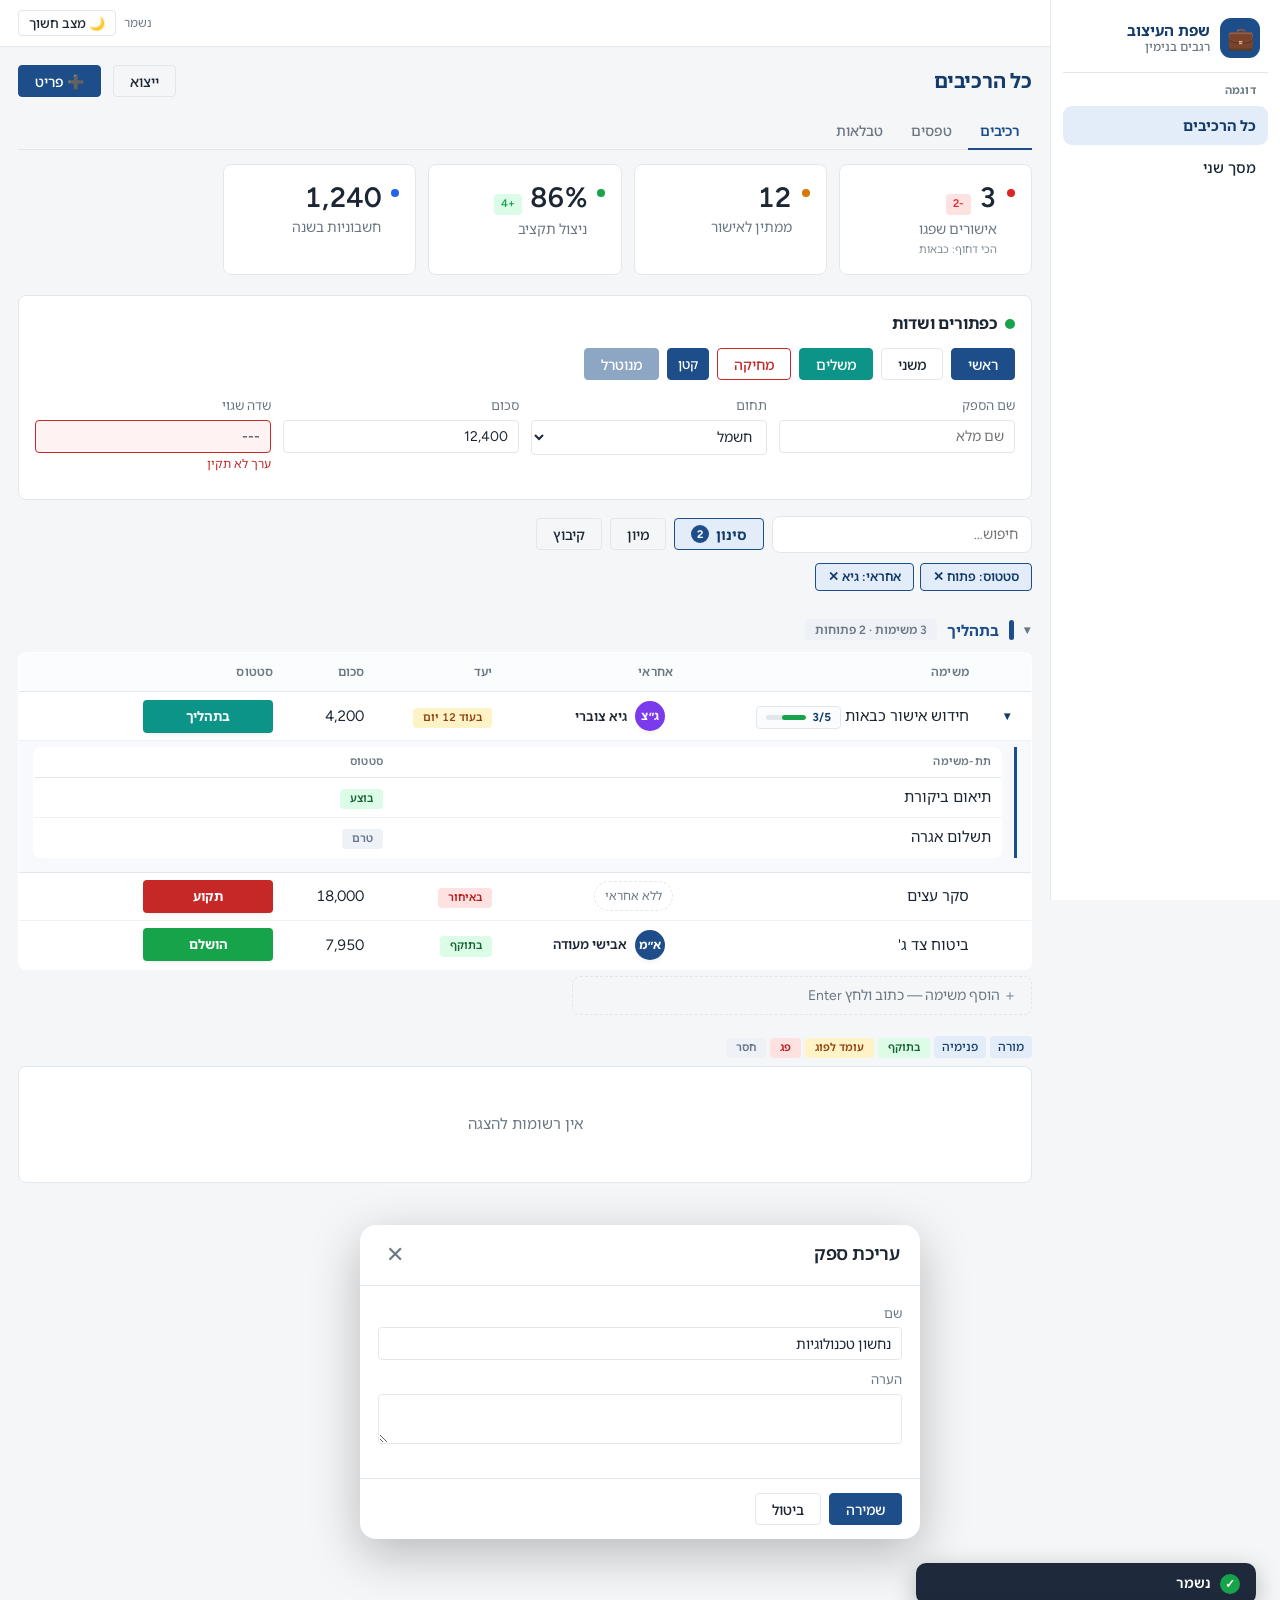
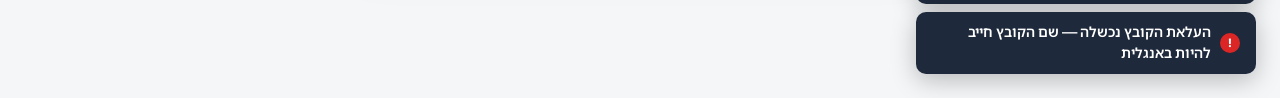
<file: .claude/skills/regavim-design/assets/demo.html>
<!DOCTYPE html>
<html lang="he" dir="rtl">
<head>
<meta charset="UTF-8" />
<meta name="viewport" content="width=device-width, initial-scale=1.0" />
<title>שפת העיצוב — רגבים בנימין</title>
<link rel="preconnect" href="https://fonts.googleapis.com" />
<link rel="preconnect" href="https://fonts.gstatic.com" crossorigin />
<link rel="stylesheet" href="https://fonts.googleapis.com/css2?family=Figtree:wght@400;500;600;700&family=Noto+Sans+Hebrew:wght@400;500;600;700&display=swap" />
<link rel="stylesheet" href="base.css" />
<link rel="stylesheet" href="components.css" />
</head>
<body>
<div class="layout">
  <aside class="sidebar">
    <div class="brand">
      <span class="brand-logo">💼</span>
      <span class="brand-txt">שפת העיצוב<small>רגבים בנימין</small></span>
    </div>
    <nav class="tabs">
      <div class="nav-sec">דוגמה</div>
      <button class="active">כל הרכיבים</button>
      <button>מסך שני</button>
    </nav>
  </aside>
  <div class="content">
    <header class="topbar">
      <button class="sb-toggle">☰</button>
      <span class="spacer"></span>
      <div class="status">
        <span>נשמר</span>
        <button class="btn secondary small" onclick="document.body.classList.toggle('dark')">🌙 מצב חשוך</button>
      </div>
    </header>
    <main>
      <div class="page-head">
        <h2>כל הרכיבים</h2>
        <span class="spacer"></span>
        <button class="btn secondary">ייצוא</button>
        <button class="btn">➕ פריט</button>
      </div>

      <div class="subtabs">
        <button class="active">רכיבים</button>
        <button>טפסים</button>
        <button>טבלאות</button>
      </div>

      <div class="kpi-grid">
        <div class="kpi kpi-bad"><div class="kpi-ic"></div><div class="kpi-body">
          <div class="kpi-row"><div class="kpi-val">3</div><span class="kpi-badge down">-2</span></div>
          <div class="kpi-lbl">אישורים שפגו</div><div class="kpi-sub">הכי דחוף: כבאות</div></div></div>
        <div class="kpi kpi-warn"><div class="kpi-ic"></div><div class="kpi-body">
          <div class="kpi-row"><div class="kpi-val">12</div></div>
          <div class="kpi-lbl">ממתין לאישור</div></div></div>
        <div class="kpi kpi-good"><div class="kpi-ic"></div><div class="kpi-body">
          <div class="kpi-row"><div class="kpi-val">86%</div><span class="kpi-badge up">+4</span></div>
          <div class="kpi-lbl">ניצול תקציב</div></div></div>
        <div class="kpi kpi-info"><div class="kpi-ic"></div><div class="kpi-body">
          <div class="kpi-row"><div class="kpi-val">1,240</div></div>
          <div class="kpi-lbl">חשבוניות בשנה</div></div></div>
      </div>

      <div class="card m-card" style="margin-bottom:16px">
        <div style="display:flex;align-items:center;gap:8px;margin-bottom:12px">
          <span class="m-cdot" style="background:#16a34a"></span>
          <h3 style="margin:0;font-size:16px">כפתורים ושדות</h3>
        </div>
        <div style="display:flex;gap:8px;flex-wrap:wrap;margin-bottom:16px">
          <button class="btn">ראשי</button>
          <button class="btn secondary">משני</button>
          <button class="btn accent">משלים</button>
          <button class="btn danger">מחיקה</button>
          <button class="btn small">קטן</button>
          <button class="btn" disabled>מנוטרל</button>
        </div>
        <div class="row">
          <div class="field"><label>שם הספק</label><input placeholder="שם מלא" /></div>
          <div class="field"><label>תחום</label><select><option>חשמל</option><option>אינסטלציה</option></select></div>
          <div class="field"><label>סכום</label><input value="12,400" /></div>
          <div class="field"><label>שדה שגוי</label><input class="invalid" value="---" /><div class="field-err">ערך לא תקין</div></div>
        </div>
      </div>

      <div class="m-toolbar">
        <input class="m-search" placeholder="חיפוש…" />
        <button class="btn secondary m-popbtn on">סינון <span class="m-badge">2</span></button>
        <button class="btn secondary m-popbtn">מיון</button>
        <button class="btn secondary m-popbtn">קיבוץ</button>
      </div>
      <div class="m-chiprow"><span class="m-fchip">סטטוס: פתוח ✕</span><span class="m-fchip">אחראי: גיא ✕</span></div>

      <button class="m-group">
        <span style="color:var(--muted);font-size:12px">▾</span>
        <span class="m-gbar" style="background:#1d4e89"></span>
        <span class="m-gname" style="color:#1d4e89">בתהליך</span>
        <span class="m-gcount">3 משימות · 2 פתוחות</span>
      </button>

      <div class="tbl-scroll">
        <table class="grid">
          <thead><tr><th></th><th class="sortable">משימה</th><th>אחראי</th><th>יעד</th><th>סכום</th><th>סטטוס</th><th></th></tr></thead>
          <tbody>
            <tr>
              <td style="width:28px"><button class="m-chev has open">▾</button></td>
              <td>חידוש אישור כבאות
                <span class="m-rollup">3/5 <span class="m-rbar"><span style="width:60%;background:#16a34a"></span></span></span>
              </td>
              <td><span class="m-owner"><span class="m-avatar" style="background:#7c3aed">ג״צ</span><span class="m-oname">גיא צוברי</span></span></td>
              <td><span class="tl tl-orange">בעוד 12 יום</span></td>
              <td>4,200</td>
              <td><select class="m-status" style="background:#0d9488"><option>בתהליך</option></select></td>
              <td class="actions"><span class="m-actions"><button class="m-iconbtn">✏️</button><button class="m-iconbtn">🗑️</button></span></td>
            </tr>
            <tr class="m-subrow"><td colspan="7">
              <div class="m-subwrap"><table class="grid m-subgrid">
                <thead><tr><th>תת-משימה</th><th>סטטוס</th></tr></thead>
                <tbody><tr><td>תיאום ביקורת</td><td><span class="tl tl-green">בוצע</span></td></tr>
                <tr><td>תשלום אגרה</td><td><span class="tl tl-none">טרם</span></td></tr></tbody>
              </table></div>
            </td></tr>
            <tr>
              <td></td><td>סקר עצים</td>
              <td><span class="m-owner empty">ללא אחראי</span></td>
              <td><span class="tl tl-red">באיחור</span></td>
              <td>18,000</td>
              <td><select class="m-status" style="background:#c62828"><option>תקוע</option></select></td>
              <td class="actions"><span class="m-actions"><button class="m-iconbtn">✏️</button></span></td>
            </tr>
            <tr>
              <td></td><td>ביטוח צד ג'</td>
              <td><span class="m-owner"><span class="m-avatar" style="background:#1d4e89">א״מ</span><span class="m-oname">אבישי מעודה</span></span></td>
              <td><span class="tl tl-green">בתוקף</span></td>
              <td>7,950</td>
              <td><select class="m-status" style="background:#16a34a"><option>הושלם</option></select></td>
              <td class="actions"><span class="m-actions"><button class="m-iconbtn">✏️</button></span></td>
            </tr>
          </tbody>
        </table>
      </div>
      <div class="m-addrow"><input class="m-addinput" placeholder="＋ הוסף משימה — כתוב ולחץ Enter" /></div>

      <div style="margin:20px 0 8px">
        <span class="tag">מורה</span> <span class="tag">פנימיה</span>
        <span class="tl tl-green">בתוקף</span> <span class="tl tl-orange">עומד לפוג</span>
        <span class="tl tl-red">פג</span> <span class="tl tl-none">חסר</span>
      </div>

      <div class="card m-card"><div class="empty">אין רשומות להצגה</div></div>
    </main>
  </div>
</div>

<div class="modal-bg" style="position:static;background:none;padding:24px 0;display:block">
  <div class="modal" style="margin:0 auto">
    <div class="modal-head"><h3>עריכת ספק</h3><button class="x">✕</button></div>
    <div class="modal-body">
      <div class="field"><label>שם</label><input value="נחשון טכנולוגיות" /></div>
      <div class="field"><label>הערה</label><textarea rows="2"></textarea></div>
    </div>
    <div class="modal-foot"><button class="btn">שמירה</button><button class="btn secondary">ביטול</button></div>
  </div>
</div>

<div class="toast-wrap" style="position:static;padding:0 24px 24px">
  <div class="toast toast-success show"><span class="toast-ic">✓</span>נשמר</div>
  <div class="toast toast-error show"><span class="toast-ic">!</span>העלאת הקובץ נכשלה — שם הקובץ חייב להיות באנגלית</div>
</div>
</body>
</html>
</file>
<file: .claude/skills/regavim-design/assets/base.css>
/* base.css — שפת העיצוב של אפליקציות רגבים בנימין.
   הועתק מהאפליקציה החיה (regavim-admin), לא נכתב מחדש.
   אימוץ באפליקציה חדשה: להעתיק הכול, ולשנות רק את חמש שורות הפלטה שב-:root. */

:root {
  --brand: #1d4e89;
  --brand-dark: #143b69;
  --brand-light: #e3edf9;
  --accent: #0d9488;
  --bg: #f4f6f8;
  --card: #ffffff;
  --border: #e2e7ec;
  --text: #1c2733;
  --muted: #6b7884;
  --danger: #c62828;
  --ok: #16a34a;
  --warn: #d97706;
  --radius: 12px;
  --shadow: 0 1px 3px rgba(0,0,0,.08), 0 1px 2px rgba(0,0,0,.04);
  /* טוקנים בסגנון Monday (Vibe) — ריווח, פינות וצללים */
  --sp-xs: 4px; --sp-s: 8px; --sp-m: 16px; --sp-l: 24px; --sp-xl: 32px;
  --r-s: 4px; --r-m: 8px; --r-b: 16px;
  --sh-xs: 0 4px 6px -4px rgba(0,0,0,.12);
  --sh-s: 0 4px 8px rgba(0,0,0,.10);
  --sh-m: 0 6px 20px rgba(0,0,0,.12);
  --row-h: 48px;
  /* שמות תפקידי הצבע התקניים (לפי CLAUDE.md) — ממופים לפלטה הכחולה של האפליקציה.
     בלעדיהם רכיבים שמשתמשים ב---primary נופלים לירוק של האפליקציה החקלאית. */
  --primary: var(--brand);
  --primary-dark: var(--brand-dark);
  --primary-light: var(--brand-light);
}

/* ---------- בסיס ---------- */
* { box-sizing: border-box; }
html, body { margin: 0; padding: 0; }
body {
  /* מחסנית הפונטים של Monday: Figtree + Noto Sans Hebrew, עם נפילה חזרה לפונטי המערכת */
  font-family: "Figtree", "Noto Sans Hebrew", "Segoe UI", "Rubik", Arial, sans-serif;
  background: var(--bg);
  color: var(--text);
  font-size: 15px;
  line-height: 1.5;
  direction: rtl;
  -webkit-font-smoothing: antialiased;
  -moz-osx-font-smoothing: grayscale;
}
/* כותרות: משקל מלא ומעט tracking שלילי — כמו בטוקנים של Vibe */
h1, h2, h3 { letter-spacing: -0.2px; }

/* ---------- פריסה: סרגל צד + תוכן + סרגל עליון ---------- */
/* ---------- פריסה: סרגל צד + תוכן ---------- */
.layout { display: flex; align-items: flex-start; }
.sidebar {
  width: 230px; flex: 0 0 230px; background: var(--card);
  border-left: 1px solid var(--border); min-height: 100vh;
  padding: 14px 12px; position: sticky; top: 0; display: flex; flex-direction: column;
}
.content { flex: 1; min-width: 0; }
.brand { display: flex; align-items: center; gap: 10px; padding: 4px 8px 14px; margin-bottom: 8px; border-bottom: 1px solid var(--border); }
.brand-logo { width: 40px; height: 40px; border-radius: 11px; background: var(--brand); display: flex; align-items: center; justify-content: center; font-size: 22px; flex: 0 0 auto; overflow: hidden; }
.brand-logo img { width: 100%; height: 100%; object-fit: cover; border-radius: 11px; display: block; }
.brand-txt { display: flex; flex-direction: column; font-weight: 700; color: var(--brand-dark); font-size: 15px; line-height: 1.2; }
.brand-txt small { font-weight: 500; color: var(--muted); font-size: 12px; }
.tabs { display: flex; flex-direction: column; gap: 3px; flex: 1; }
.tabs button {
  display: flex; align-items: center; gap: 10px; background: transparent;
  color: var(--text); border: 0; padding: 10px 12px; border-radius: 9px;
  cursor: pointer; font-size: 14.5px; font-family: inherit; text-align: right;
  width: 100%; font-weight: 500; transition: background .15s;
}
.nav-sec { font-size: 11px; font-weight: 700; color: var(--muted); letter-spacing: .3px; padding: 12px 12px 3px; }
.nav-sec:first-child { padding-top: 2px; }
.tabs button:hover { background: var(--bg); }
.tabs button.active { background: var(--brand-light); color: var(--brand-dark); font-weight: 700; }
.tabs button.tab-foot { margin-top: auto; justify-content: center; color: var(--muted); border-top: 1px solid var(--border); border-radius: 0; padding-top: 12px; }
/* אייקוני הניווט — צבע אחיד שמתעדכן עם הטאב הפעיל */
.nav-ico { display: inline-flex; align-items: center; color: var(--muted); flex: 0 0 auto; }
.tabs button:hover .nav-ico { color: var(--text); }
.tabs button.active .nav-ico { color: var(--brand); }
.tabs button.tab-foot.active { background: var(--brand-light); color: var(--brand-dark); }


/* ---------- סרגל עליון רזה ---------- */
.topbar {
  background: var(--card); color: var(--text); padding: 10px 18px;
  display: flex; align-items: center; gap: 12px; border-bottom: 1px solid var(--border);
}
.status { font-size: 12px; color: var(--muted); display: flex; align-items: center; gap: 8px; }
.usermenu { position: relative; }
.avatar { width: auto; min-width: 34px; height: 34px; padding: 0 12px; border-radius: 999px; background: var(--brand-light); color: var(--brand-dark); border: 0; font-weight: 700; font-size: 13px; cursor: pointer; display: inline-flex; align-items: center; justify-content: center; }
.avatar:hover { filter: brightness(.97); }
.usermenu-pop { position: absolute; top: 42px; left: 0; min-width: 200px; background: var(--card); border: 1px solid var(--border); border-radius: 12px; box-shadow: 0 8px 28px rgba(0,0,0,.16); padding: 6px; display: none; z-index: 60; }
.usermenu-pop.open { display: block; }
.um-name { font-size: 14px; font-weight: 700; color: var(--text); padding: 8px 12px 0; }
.um-name + .um-email { padding-top: 2px; }
.um-email { font-size: 12px; color: var(--muted); padding: 8px 12px; border-bottom: 1px solid var(--border); margin-bottom: 4px; direction: ltr; text-align: right; white-space: nowrap; overflow: hidden; text-overflow: ellipsis; }
.um-item { display: block; width: 100%; background: none; border: 0; text-align: right; padding: 9px 12px; font-size: 14px; font-family: inherit; color: var(--text); cursor: pointer; border-radius: 8px; }
.um-item:hover { background: var(--bg); }
.um-item.um-logout { color: var(--danger); }
.um-role { font-size: 11px; color: var(--muted); padding: 2px 12px 6px; }
.sb-toggle { display: none; align-items: center; background: none; border: 0; font-size: 22px; cursor: pointer; color: var(--brand-dark); padding: 2px 6px; line-height: 1; }
.sb-close { margin-inline-start: auto; background: none; border: 0; font-size: 20px; cursor: pointer; color: var(--muted); padding: 2px 6px; line-height: 1; }
.sb-close:hover { color: var(--brand-dark); }
#headerSync { display: inline-flex; align-items: center; gap: 6px; }

/* כיווץ הסרגל בדסקטופ — כפתור הפתיחה (☰) מופיע רק כשהסרגל סגור */
@media (min-width: 861px) {
  .layout.collapsed .sidebar { display: none; }
  .layout.collapsed .sb-toggle { display: inline-flex; }
}

@media (max-width: 860px) {
  .sidebar {
    position: fixed; inset: 0 0 0 auto; z-index: 50; transform: translateX(100%);
    transition: transform .25s; box-shadow: -4px 0 16px rgba(0,0,0,.18);
    /* בנייד: גובה לפי האזור הגלוי בפועל (dvh) + גלילה, כדי שהגלגל בתחתית לא ייחתך מתחת לסרגל הדפדפן */
    min-height: 0; height: 100vh; height: 100dvh; overflow-y: auto;
    padding-bottom: calc(14px + env(safe-area-inset-bottom));
  }
  .sidebar.open { transform: translateX(0); }
  .sb-toggle { display: inline-flex; }
  .sidebar.open ~ .content .sb-toggle { display: none; }
}

/* ---------- אזור תוכן ---------- */
main { padding: 18px; max-width: 1400px; margin: 0 auto; }
.page-head { display: flex; align-items: center; gap: 12px; flex-wrap: wrap; margin-bottom: 16px; }
.page-head h2 { margin: 0; font-size: 20px; color: var(--brand-dark); }
.spacer { flex: 1; }


/* ---------- כפתורים ---------- */
.btn {
  background: var(--brand); color: #fff; border: 1px solid var(--brand);
  padding: 0 16px; min-height: 32px; border-radius: var(--r-s, 4px);
  cursor: pointer; font-size: 14px; font-weight: 500; font-family: inherit;
  display: inline-flex; align-items: center; justify-content: center; gap: 6px;
  transition: background .12s ease, border-color .12s ease, color .12s ease;
}
.btn:hover { background: var(--brand-dark); border-color: var(--brand-dark); filter: none; }
.btn.secondary { background: transparent; color: var(--text); border: 1px solid var(--border); }
.btn.secondary:hover { background: transparent; border-color: var(--brand); color: var(--brand); }
.btn.accent { background: var(--accent); border-color: var(--accent); color: #fff; }
.btn.danger { background: transparent; color: var(--danger); border: 1px solid var(--danger); }
.btn.danger:hover { background: var(--danger); border-color: var(--danger); color: #fff; }
.btn.small { padding: 0 10px; min-height: 26px; font-size: 13px; }
.btn:disabled { opacity: .5; cursor: not-allowed; }
.btn.ico { gap: 0; }
/* כפתור שמכיל אייקון בלבד — ריפוד מרובע במקום רוחב של כפתור טקסט */
.btn:has(> svg:only-child) { padding: 0 8px; }
.btn.small:has(> svg:only-child) { padding: 0 6px; }
.btn.ico .wa-ico, .wa-ico { width: 17px; height: 17px; display: inline-block; vertical-align: -3px; }

/* ---------- טפסים ---------- */
/* שדות בסגנון Monday: radius 4, מסגרת דקה, פוקוס במסגרת כחולה בלי הילה עבה */
input, select, textarea {
  font-family: inherit; font-size: 14px; padding: 7px 10px;
  border: 1px solid var(--border); border-radius: var(--r-s, 4px);
  background: #fff; color: var(--text);
  transition: border-color .12s ease, box-shadow .12s ease;
}
input:hover, select:hover, textarea:hover { border-color: #c3c6d4; }
input:focus, select:focus, textarea:focus {
  outline: none; border-color: var(--brand); box-shadow: 0 0 0 1px var(--brand);
}
label { font-size: 13px; color: var(--muted); display: block; margin-bottom: 4px; }
.field { margin-bottom: 10px; }
.row { display: flex; gap: 12px; flex-wrap: wrap; }
/* min-width:0 מאפשר לשדה להתכווץ מתחת לרוחב התוכן שלו — בלעדיו קלט
   עם placeholder ארוך גולש מהמסגרת ומתנגש בשדה השכן (קרה בנייד). */
.row > .field { flex: 1 1 160px; min-width: 0; }
/* שדה בתוך .field ממלא את הרוחב ולא מקבל רוחב מובנה מהדפדפן */
.field > input, .field > select, .field > textarea { width: 100%; max-width: 100%; }
/* עריכה ישירה בתא — שקוף עד פוקוס. הקיזוז מיישר את הטקסט מתחת לכותרת העמודה. */
.transp { border: 1px solid transparent; background: transparent; padding: 4px 6px; margin-inline: -7px; }
.transp:focus { background: var(--card); border-color: var(--border); }
/* שדה שעה בתוך טבלה — כרום מיישר את הערך לשמאל בתוך הקלט; מצמידים לימין
   כדי שהשעה תשב בדיוק מתחת לכותרת "שעה" */
table.grid input[type="time"] { direction: ltr; text-align: right; }
/* בתוך טבלה מסתירים את אייקון הבורר — הוא תפס את המקום שמתחת לכותרת
   ודחף את השעה שמאלה. הקלדה ישירה עדיין עובדת. */
table.grid input[type="time"]::-webkit-calendar-picker-indicator { display: none; }
input.invalid, select.invalid, textarea.invalid { border-color: var(--danger) !important; background: #fef2f2; }
.field-err { color: var(--danger); font-size: 12px; margin-top: 2px; min-height: 0; }

/* ---------- טבלאות ---------- */
table.grid {
  width: 100%; border-collapse: collapse; background: var(--card);
  border: 1px solid var(--border); border-radius: var(--r-m, 8px);
  overflow: hidden; box-shadow: none;
}
table.grid th, table.grid td { text-align: right; }
table.grid td {
  font-variant-numeric: tabular-nums; padding: 6px 14px;
  height: var(--row-h, 48px); border-bottom: 1px solid #eef1f4;
}
table.grid th {
  background: #fbfcfd; color: var(--muted); font-weight: 600; font-size: 12px;
  letter-spacing: .2px; padding: 10px 14px; border-bottom: 1px solid var(--border);
}
table.grid th.sortable { cursor: pointer; user-select: none; white-space: nowrap; }
table.grid th.sortable:hover { background: #f1f4f8; color: var(--text); }
table.grid tbody tr { transition: background .12s ease; }
table.grid tbody tr:hover td { background: #f7f9fc; }
table.grid tbody tr:last-child td { border-bottom: 0; }
table.grid thead th { position: sticky; top: 0; z-index: 3; box-shadow: 0 1px 0 var(--border); }
@media (min-width: 861px) { .tbl-scroll { overflow-x: visible; } }
table.grid td.sorted-col { background: #fafbfd; }
table.grid th.sorted-col { background: #f1f4f8; color: var(--text); }
table.grid td.actions { white-space: nowrap; text-align: left; }
.muted { color: var(--muted); }
.center { text-align: center; }
.empty { padding: 30px; text-align: center; color: var(--muted); }
.tbl-scroll { width: 100%; max-width: 100%; overflow-x: auto; -webkit-overflow-scrolling: touch; }

/* ---------- כרטיסים ---------- */
.card { background: var(--card); border-radius: var(--radius); box-shadow: var(--shadow); padding: 14px; }

/* כרטיס בסגנון Monday — שטוח, מסגרת דקה, בלי פס צבע עליון.
   הסטטוס מסומן בנקודה (.m-cdot) ליד הכותרת במקום בפס. */
.card.m-card {
  border: 1px solid var(--border); border-radius: var(--r-m, 8px);
  box-shadow: none; padding: 16px;
  transition: border-color .12s ease, box-shadow .12s ease;
}
.card.m-card:hover { box-shadow: 0 4px 6px -4px rgba(0,0,0,.10); }
.m-cdot { width: 10px; height: 10px; border-radius: 50%; flex: 0 0 auto; }

/* ---------- תת-טאבים ---------- */
/* תת-טאבים בסגנון Monday: טקסט נקי עם קו תחתון לפעיל, בלי גלולות */
.subtabs { display: flex; gap: 4px; margin-bottom: 14px; flex-wrap: wrap; border-bottom: 1px solid var(--border); }
.subtabs button {
  display: inline-flex; align-items: center; gap: 6px;
  background: transparent; border: 0; border-bottom: 2px solid transparent;
  padding: 8px 12px; margin-bottom: -1px; cursor: pointer; font-family: inherit;
  font-size: 14px; font-weight: 500; color: var(--muted); border-radius: 0;
  transition: color .12s ease, border-color .12s ease;
}
.subtabs button:hover { color: var(--text); }
.subtabs button.active { background: transparent; color: var(--brand); border-bottom-color: var(--brand); font-weight: 600; }

/* ---------- תגים וצ'יפים ---------- */
.tag { display: inline-block; background: var(--brand-light); color: var(--brand-dark); border-radius: var(--r-s, 4px); padding: 2px 8px; font-size: 12px; font-weight: 500; }

/* חיווי מצב — מפת צבעים קבועה: ירוק תקין · כתום דורש טיפול · אדום פג/חורג · אפור חסר */

/* פיל סטטוס (דווח/ממתין, פתוח/סגור) */
.ds-report { font-size: 11px; font-weight: 600; padding: 2px 8px; border-radius: var(--r-s, 4px); white-space: nowrap; }
.ds-report.done { background: #dcfce7; color: #166534; }
.ds-report.wait { background: #fef3c7; color: #92400e; }
.ds-report.off { background: #eef2f6; color: #64748b; }
.ds-report.closed { background: #dbeafe; color: #1e40af; }

/* רמזור חינוכי */
.tl { display: inline-flex; align-items: center; justify-content: center; font-size: 11px; font-weight: 600; padding: 2px 10px; border-radius: var(--r-s, 4px); white-space: nowrap; }
.tl-green { background: #dcfce7; color: #166534; }
.tl-orange { background: #fef3c7; color: #92400e; }
.tl-red { background: #fee2e2; color: #b91c1c; }
.tl-none { background: #eef2f6; color: #64748b; }
.tl-btn { cursor: pointer; border: 1.5px solid transparent; background-clip: padding-box; }
.tl-btn.sel { border-color: currentColor; }

/* ---------- מודאל ---------- */
.modal-bg { position: fixed; inset: 0; background: rgba(0,0,0,.4); display: flex; align-items: center; justify-content: center; z-index: 100; }
.modal { background: #fff; border-radius: var(--r-b, 16px); box-shadow: 0 15px 50px rgba(0,0,0,.25); width: min(560px, 92vw); max-height: 88vh; overflow-y: auto; }
.modal-head { padding: 16px 20px; border-bottom: 1px solid var(--border); display: flex; align-items: center; }
.modal-head h3 { margin: 0; font-size: 18px; font-weight: 600; color: var(--text); }
.modal-head .x { margin-right: auto; cursor: pointer; font-size: 22px; color: var(--muted); background: none; border: 0; }
.modal-body { padding: 18px; }
.modal-foot { padding: 14px 18px; border-top: 1px solid var(--border); display: flex; gap: 8px; justify-content: flex-start; }

/* ---------- כרטיסי מדד ---------- */
.kpi-grid {
  display: grid; gap: 12px; margin: 4px 0 20px;
  grid-template-columns: repeat(auto-fill, minmax(180px, 1fr));
  grid-auto-rows: 1fr;            /* גם כשהמונים נשברים לשתי שורות — אותו גובה */
}
/* כרטיס מדד בסגנון Monday: שטוח, מסגרת עדינה, מספר גדול ותווית אפורה.
   בלי אימוג'י בקופסה פסטלית ובלי פס צבע — הצבע מסומן בנקודה קטנה בלבד. */
.kpi {
  position: relative; display: flex; align-items: flex-start; gap: 10px;
  background: var(--card); border: 1px solid var(--border); border-radius: var(--r-m, 8px);
  padding: 16px; box-shadow: none;
  transition: border-color .12s ease, box-shadow .12s ease;
}
.kpi:hover { border-color: var(--brand); box-shadow: var(--sh-xs, 0 4px 6px -4px rgba(0,0,0,.12)); }
/* נקודת צבע קטנה במקום אייקון — מסמנת מצב בלי להעמיס */
.kpi-ic {
  width: 8px; height: 8px; flex: 0 0 auto; margin-top: 8px; border-radius: 50%;
  font-size: 0; color: transparent; overflow: hidden;
  background: var(--kpi-c, var(--brand));
}
.kpi-body { min-width: 0; }
.kpi-row { display: flex; align-items: baseline; gap: 8px; flex-wrap: wrap; }
.kpi-val {
  font-size: 28px; font-weight: 600; line-height: 1.15; color: var(--text);
  letter-spacing: -.4px; font-variant-numeric: tabular-nums;
}
.kpi-lbl { font-size: 14px; color: var(--muted); margin-top: 4px; font-weight: 400; }

.kpi-sub { font-size: 11px; color: var(--muted); margin-top: 2px; opacity: .85; }
.kpi-badge { font-size: 11px; font-weight: 600; padding: 2px 7px; border-radius: var(--r-s, 4px); white-space: nowrap; }
.kpi-badge.up { background: #dcfce7; color: #16a34a; }
.kpi-badge.down { background: #fee2e2; color: #dc2626; }
.kpi-badge.flat { background: #eef2f6; color: #64748b; }
.kpi-good   { --kpi-c: #16a34a; --kpi-bg: #dcfce7; }
.kpi-bad    { --kpi-c: #dc2626; --kpi-bg: #fee2e2; }
.kpi-warn   { --kpi-c: #d97706; --kpi-bg: #fef3c7; }
.kpi-info   { --kpi-c: #2563eb; --kpi-bg: #dbeafe; }
.kpi-purple { --kpi-c: #7c3aed; --kpi-bg: #ede9fe; }
.kpi-neutral{ --kpi-c: #64748b; --kpi-bg: #eef2f6; }

/* ---------- הדפסה ---------- */
/* ---------- הדפסה ---------- */
@media print {
  .no-print, .topbar, .page-head .btn, .subtabs { display: none !important; }
  body { background: #fff; }
  main { padding: 0; max-width: 100%; }
  table.grid { box-shadow: none; }
  table.grid th, table.grid td { border: 1px solid #999; }
}
.print-only { display: none; }
@media print { .print-only { display: block; } }

/* ---------- טוסטים ---------- */
/* ---------- טוסטים ---------- */
.toast-wrap { position: fixed; bottom: 18px; left: 18px; z-index: 300; display: flex; flex-direction: column; gap: 8px; pointer-events: none; }
.toast { display: flex; align-items: center; gap: 9px; background: #1e293b; color: #fff; padding: 10px 16px; border-radius: 10px; font-size: 14px; font-weight: 600; box-shadow: 0 6px 24px rgba(0,0,0,.25); opacity: 0; transform: translateY(12px); transition: opacity .25s, transform .25s; max-width: 340px; }
.toast.show { opacity: 1; transform: translateY(0); }
.toast-ic { display: inline-flex; align-items: center; justify-content: center; width: 20px; height: 20px; border-radius: 50%; font-size: 12px; font-weight: 800; flex: 0 0 auto; }
.toast-success .toast-ic { background: #16a34a; }
.toast-error .toast-ic { background: #dc2626; }
.toast-info .toast-ic { background: #2563eb; }
@media (max-width: 640px) { .toast-wrap { left: 12px; right: 12px; bottom: 12px; } .toast { max-width: none; } }


/* ---------- התאמה לנייד ---------- */
/* ============ התאמה לנייד ============ */
@media (max-width: 860px) {
  html, body { overflow-x: hidden; }
  .layout { overflow-x: hidden; max-width: 100vw; }
  .sidebar { width: min(290px, 86vw); flex-basis: auto; }

  main { padding: 12px 10px; }

  .page-head { gap: 8px; margin-bottom: 12px; }
  .page-head h2 { font-size: 18px; width: 100%; }
  .page-head .spacer { display: none; }

  .btn { padding: 9px 13px; font-size: 14px; }
  .btn.small { padding: 7px 10px; font-size: 13px; }

  /* טפסים — font-size 16px מונע זום אוטומטי באייפון */
  input, select, textarea { font-size: 16px; padding: 9px 10px; }

  table.grid { font-size: 13px; }
  table.grid th, table.grid td { padding: 7px 8px; }
  table.grid td.actions { white-space: normal; }

  .card { padding: 12px; }
  .totbar { gap: 10px; }
  .totbar .t { padding: 7px 12px; flex: 1 1 40%; }
  .totbar .t b { font-size: 18px; }

  /* כפתורי סימון נוכחות — יעדי מגע גדולים */
  .fbtn { min-height: 38px; padding: 6px 12px; font-size: 14px; }
  .frbtn { width: 36px; height: 36px; }

  .kpi-grid { grid-template-columns: repeat(auto-fill, minmax(150px, 1fr)); gap: 10px; }
  .kpi { padding: 12px; gap: 10px; }
  .kpi-val { font-size: 22px; }
  .dash-panel { padding: 14px 12px; }

  .modal { width: 96vw; max-height: 90vh; }
  .modal-body { padding: 14px; }
  .modal-foot { padding: 12px 14px; }
}

@media (max-width: 480px) {
  .kpi-grid { grid-template-columns: 1fr 1fr; }
  .totbar .t { flex: 1 1 100%; }
}

/* דשבורד קומפקטי בנייד */
@media (max-width: 640px) {
  .kpi { padding: 10px 12px; gap: 0; }
  .kpi-ic { display: none; }
  .kpi-sub { display: none; }
  .kpi-val { font-size: 19px; }
  .kpi-lbl { font-size: 11.5px; margin-top: 2px; }
  .kpi-badge { font-size: 10px; padding: 1px 6px; }
  .dash-sec { margin: 12px 0 6px; font-size: 13px; }
}


/* ---------- מצב חשוך ---------- */
body.dark {
  color-scheme: dark;
  --brand: #4d82c4;
  --brand-dark: #9dc1ec;
  --brand-light: #1a2a40;
  --accent: #2fb3a5;
  --bg: #0f151c;
  --card: #19222d;
  --border: #2b3946;
  --text: #e7ecf2;
  --muted: #9aa8b6;
  --danger: #f08079;
  --shadow: 0 1px 3px rgba(0,0,0,.55), 0 1px 2px rgba(0,0,0,.4);
  /* חובה לחזור כאן — ערך שהוצב ב-:root לא מתעדכן אוטומטית כשה-brand משתנה */
  --primary: #4d82c4;
  --primary-dark: #9dc1ec;
  --primary-light: #1a2a40;
}

/* מצב חשוך — רכיבים שרקעם קשיח בבהיר */
body.dark input, body.dark select, body.dark textarea,
body.dark .fbtn, body.dark .frbtn,
body.dark .fadd-item, body.dark .modal, body.dark .login-box { background: var(--card); }
/* כפתורים משניים ותת-טאבים שקופים גם במצב חשוך — הרקע מגיע מהעמוד */
body.dark .btn.secondary { color: var(--text); }
body.dark .btn.secondary:hover { color: var(--brand); }
body.dark input:hover, body.dark select:hover, body.dark textarea:hover { border-color: #46536a; }
body.dark table.grid tr:hover td { background: #1f2a36; }
body.dark table.grid th.sortable:hover, body.dark table.grid th.sorted-col { background: #26323f; color: var(--text); }
body.dark table.grid td.sorted-col { background: #1c2733; }
body.dark .cls-track, body.dark .sk-line, body.dark .sk-card { background: #232e3a; }
body.dark .field-student.done { background: #17281c; }
body.dark .field-student.absent { background: #35211f; }
body.dark .field-student.home { background: #33291a; }
body.dark .field-student.sick { background: #261f33; }
body.dark input.invalid, body.dark select.invalid, body.dark textarea.invalid { background: #3a2020; }
body.dark .danger-zone { background: #2a1d1d; }
/* רקעים בהירים קבועים — טקסט כהה כדי להישאר קריא */
body.dark .kpi-badge.up, body.dark .ds-report.done, body.dark .tl-green,
body.dark .ds-report.wait, body.dark .tl-orange { color: #1c2733; }
/* --- מצב חושך: כרטיסי סיכום (KPI) — הרקעים הפסטליים היו בהירים קבועים,
       מה שיצר אייקון בהיר על רקע בהיר (בלתי קריא). --- */
/* הנקודה בהירה יותר במצב חשוך כדי לשמור על ניגודיות */
body.dark .kpi-good    { --kpi-c: #4ade80; }
body.dark .kpi-bad     { --kpi-c: #f87171; }
body.dark .kpi-warn    { --kpi-c: #fbbf24; }
body.dark .kpi-info    { --kpi-c: #60a5fa; }
body.dark .kpi-purple  { --kpi-c: #a78bfa; }
body.dark .kpi-neutral { --kpi-c: #94a3b8; }
body.dark .kpi-badge.down { background: #3a1f22; color: #f08079; }
body.dark .kpi-badge.flat { background: #26323f; color: var(--muted); }
</file>
<file: .claude/skills/regavim-design/assets/components.css>
/* components.css — רכיבי ה-UI המתקדמים בסגנון Monday.
   נטען *אחרי* base.css. אופציונלי: להעתיק רק את הרכיבים שהמסך באמת צריך.
   הועתק מהאפליקציה החיה (regavim-admin), לא נכתב מחדש. */

/* ============================================================
   שדרוג "מודרני" בסגנון Monday — טבלאות, סטטוסים, אווטארים
   ============================================================ */

/* m-grid — הסגנון עבר לבסיס table.grid; המחלקה נשמרת לתאימות בקוד קיים */

/* --- תא סטטוס בסגנון Monday: כל התא צבוע, טקסט לבן מודגש --- */
.m-status {
  appearance: none; -webkit-appearance: none;
  width: 100%; min-width: 104px; border: 0; border-radius: var(--r-s);
  padding: 9px 10px; text-align: center; text-align-last: center;
  color: #fff; font-weight: 700; font-size: 13px; font-family: inherit;
  cursor: pointer; transition: filter .12s ease; box-shadow: var(--sh-xs);
}
/* גרסת שורת-כותרת: רוחב לפי תוכן, כדי שהסטטוס לא ידחוף כפתורים לשורה חדשה */
.m-status.m-status-auto { width: auto; min-width: 110px; padding: 6px 12px; }
.m-status:hover { filter: brightness(1.07); }
.m-status:focus { outline: 2px solid rgba(0,0,0,.25); outline-offset: 1px; }
.m-status option { background: #fff; color: var(--text); font-weight: 600; }

/* --- אווטאר עגול עם ראשי תיבות --- */
.m-avatar {
  width: 30px; height: 30px; border-radius: 50%; flex: 0 0 auto;
  display: inline-flex; align-items: center; justify-content: center;
  font-size: 12px; font-weight: 700; color: #fff; letter-spacing: .3px;
  box-shadow: var(--sh-xs); user-select: none;
}
.m-owner { display: inline-flex; align-items: center; gap: 8px; cursor: pointer; border-radius: 999px; padding: 3px 8px 3px 3px; transition: background .12s ease; }
.m-owner:hover { background: var(--brand-light); }
.m-owner .m-oname { font-size: 13px; font-weight: 600; }
.m-owner.empty { color: var(--muted); font-size: 12px; border: 1px dashed var(--border); padding: 5px 10px; }

/* --- פעולות שורה: מופיעות בריחוף --- */
.m-actions { display: flex; gap: 4px; opacity: 0; transition: opacity .12s ease; }
tr:hover .m-actions, .m-actions:focus-within { opacity: 1; }
@media (hover: none) { .m-actions { opacity: 1; } }
.m-iconbtn {
  border: 1px solid transparent; background: transparent; cursor: pointer;
  width: 30px; height: 30px; border-radius: var(--r-s); font-size: 15px;
  display: inline-flex; align-items: center; justify-content: center;
  transition: background .12s ease, border-color .12s ease;
}
.m-iconbtn:hover { background: #eef2f7; border-color: var(--border); }

/* --- כותרת קבוצה עם פס צבע (Monday groups) --- */
.m-group {
  display: flex; align-items: center; gap: 10px; margin: var(--sp-l) 0 var(--sp-s);
  font-weight: 700; font-size: 15px; cursor: pointer; user-select: none;
  background: none; border: 0; font-family: inherit; padding: 4px 2px; width: 100%; text-align: right;
}
.m-group .m-gbar { width: 5px; height: 20px; border-radius: 3px; flex: 0 0 auto; }
.m-group .m-gcount { font-size: 12px; font-weight: 600; color: var(--muted); background: #eef2f7; border-radius: var(--r-s, 4px); padding: 2px 10px; }
.m-group:hover .m-gname { text-decoration: underline; }

/* --- עמודת עדיפות כגלולה צבעונית --- */
.m-prio {
  appearance: none; -webkit-appearance: none; border: 0; border-radius: var(--r-s, 4px);
  padding: 6px 14px; font-size: 12px; font-weight: 700; font-family: inherit;
  cursor: pointer; text-align: center; text-align-last: center; min-width: 78px;
}
.m-prio option { background: #fff; color: var(--text); }

/* --- תת-משימות (Subitems) --- */
.m-chev {
  border: 0; background: none; cursor: pointer; color: #b6c0cc;
  width: 20px; height: 24px; flex: 0 0 auto; font-size: 12px; padding: 0;
  border-radius: var(--r-s); transition: color .12s ease, background .12s ease;
}
.m-chev:hover { background: #eef2f7; color: var(--brand); }
.m-chev.has { color: var(--brand); font-weight: 700; }
.m-chev.open { color: var(--brand-dark); }
.m-rollup {
  display: inline-flex; align-items: center; gap: 6px; margin: 2px 0 0 6px;
  font-size: 11.5px; font-weight: 700; color: var(--brand-dark);
  border: 1px solid var(--border); border-radius: var(--r-s, 4px); padding: 2px 9px; background: #fbfcfd;
}
.m-rbar { width: 40px; height: 5px; border-radius: 3px; background: #e2e7ec; overflow: hidden; display: inline-block; }
.m-rbar > span { display: block; height: 100%; border-radius: 3px; }
tr.m-subrow > td { background: #f7f9fc; padding: 4px 14px 14px !important; border-bottom: 1px solid var(--border); }
.m-subwrap { border-inline-start: 3px solid var(--brand); padding-inline-start: 12px; margin-top: 2px; }
table.m-subgrid { box-shadow: none; }
table.m-subgrid th { background: transparent; font-size: 11px; padding: 6px 10px; }
table.m-subgrid td { height: 40px; padding: 4px 10px; }

/* --- שורת "+ הוספה" בתחתית קבוצה --- */
.m-addrow { margin: 6px 0 2px; }
.m-addinput {
  width: 100%; max-width: 460px; border: 1px dashed var(--border); background: transparent;
  border-radius: var(--r-m); padding: 10px 14px; font-family: inherit; font-size: 14px;
  color: var(--text); transition: border-color .12s ease, background .12s ease;
}
.m-addinput::placeholder { color: var(--muted); }
.m-addinput:hover { border-color: var(--brand); background: #fff; }
.m-addinput:focus { outline: none; border-style: solid; border-color: var(--brand); background: #fff; box-shadow: var(--sh-xs); }

/* --- סרגל כלים קומפקטי (חיפוש + סינון + מיון + קיבוץ) --- */
.m-toolbar { display: flex; gap: 8px; flex-wrap: wrap; align-items: center; margin: 10px 0; }
.m-search {
  min-width: 210px; flex: 0 1 260px; border: 1px solid var(--border); border-radius: var(--r-m);
  padding: 9px 13px; font-family: inherit; font-size: 14px; background: var(--card);
  transition: border-color .12s ease, box-shadow .12s ease;
}
.m-search:focus { outline: none; border-color: var(--brand); box-shadow: var(--sh-xs); }
.m-popbtn { display: inline-flex; align-items: center; gap: 7px; white-space: nowrap; }
.m-popbtn.on { border-color: var(--brand); color: var(--brand-dark); background: var(--brand-light); font-weight: 700; }
.m-badge {
  background: var(--brand); color: #fff; border-radius: 999px; font-size: 11px;
  font-weight: 700; min-width: 18px; height: 18px; padding: 0 5px;
  display: inline-flex; align-items: center; justify-content: center;
}
.m-pop { position: relative; }
.m-poppanel { min-width: 250px; padding: 12px; }
.m-popsec { margin-bottom: 10px; }
.m-popsec > label { display: block; font-size: 12px; font-weight: 700; color: var(--muted); margin-bottom: 4px; }
.m-popsec select { width: 100%; }
.m-popitem {
  display: block; width: 100%; text-align: right; background: none; border: 0;
  padding: 9px 12px; border-radius: var(--r-m); font-family: inherit; font-size: 14px;
  color: var(--text); cursor: pointer;
}
.m-popitem:hover { background: var(--bg); }
.m-popitem.on { background: var(--brand-light); color: var(--brand-dark); font-weight: 700; }
.m-duechip {
  border: 1px solid var(--border); background: #fff; border-radius: var(--r-s, 4px);
  padding: 5px 11px; font-size: 12px; font-family: inherit; cursor: pointer; color: var(--text);
}
.m-duechip:hover { border-color: var(--brand); }
.m-duechip.on { background: var(--brand); border-color: var(--brand); color: #fff; font-weight: 700; }

/* צ'יפים של סינונים פעילים */
.m-chiprow { display: flex; gap: 6px; flex-wrap: wrap; align-items: center; margin: 0 0 12px; }
.m-fchip {
  background: var(--brand-light); color: var(--brand-dark); border: 1px solid var(--brand);
  border-radius: var(--r-s, 4px); padding: 4px 12px; font-size: 12.5px; font-weight: 600;
  font-family: inherit; cursor: pointer; transition: filter .12s ease;
}
.m-fchip:hover { filter: brightness(.95); }
.m-clearall { background: none; border: 0; color: var(--muted); font-size: 12.5px; font-family: inherit; cursor: pointer; text-decoration: underline; padding: 4px 6px; }
.m-clearall:hover { color: var(--danger); }


/* ============================================================
   התאמות נייד — פאנלים, סרגלים וטבלאות
   ============================================================ */
@media (max-width: 640px) {
  /* פאנלים נפתחים (סינון/מיון/קיבוץ/⋮) — לא נחתכים מחוץ למסך */
  .amenu-pop {
    position: fixed; inset-inline: 12px; top: auto; min-width: 0; width: auto;
    max-height: 65vh; overflow-y: auto; box-shadow: 0 -6px 30px rgba(0,0,0,.28);
    border-radius: var(--r-b);
  }
  .amenu-pop.open { display: block; }
  .m-poppanel { padding: 14px; }
  .m-popsec select { padding: 11px 12px; font-size: 15px; }
  .m-popitem { padding: 12px; font-size: 15px; }
  .m-duechip { padding: 8px 13px; font-size: 13px; }

  /* סרגל הכלים — שורה אחת נגללת במקום לגלוש לשורות רבות */
  .m-toolbar { flex-wrap: nowrap; overflow-x: auto; padding-bottom: 4px; -webkit-overflow-scrolling: touch; }
  .m-toolbar::-webkit-scrollbar { height: 0; }
  .m-search { flex: 1 0 150px; min-width: 150px; }
  .m-popbtn { flex: 0 0 auto; padding: 8px 11px; font-size: 13px; }

  /* טאבים ותת-טאבים — גלילה אופקית במקום שבירה */
  .subtabs { flex-wrap: nowrap; overflow-x: auto; -webkit-overflow-scrolling: touch; padding-bottom: 4px; }
  .subtabs::-webkit-scrollbar { height: 0; }
  .subtabs button { flex: 0 0 auto; white-space: nowrap; }

  /* כרטיסי הסיכום — נגללים במקום להצטופף */
  .kpi-row { overflow-x: auto; flex-wrap: nowrap; -webkit-overflow-scrolling: touch; }
  .kpi-row::-webkit-scrollbar { height: 0; }
  .kpi { flex: 0 0 auto; }

  /* הוספה מהירה — רק תיאור + כפתור */
  .m-quickadd .m-qa-extra { display: none !important; }
  .m-quickadd input:first-child { flex: 1 1 100%; }

  /* טבלה — שורות נמוכות מעט וריפוד קטן יותר */
  table.grid td { padding: 6px 10px; height: 44px; }
  table.grid th { padding: 8px 10px; }
  .m-addinput { max-width: none; }
}


/* ============================================================
   מצב חושך — תיקון הרכיבים החדשים (m-*) שהיו בצבעים בהירים קשיחים
   ============================================================ */
body.dark table.grid { border-color: var(--border); }
body.dark table.grid th { background: #1f2a36; color: var(--muted); border-bottom-color: var(--border); }
body.dark table.grid td { border-bottom-color: #222d3a; }
body.dark table.grid tbody tr:hover td { background: #1f2a36; }
body.dark .m-iconbtn:hover { background: #26323f; border-color: var(--border); }
body.dark .m-group .m-gcount { background: #26323f; color: var(--muted); }
body.dark .m-chev { color: #64748b; }
body.dark .m-chev:hover { background: #26323f; color: var(--brand-dark); }
body.dark .m-rollup { background: #1f2a36; border-color: var(--border); color: var(--brand-dark); }
body.dark .m-rbar { background: #2b3946; }
body.dark tr.m-subrow > td { background: #16202b; border-bottom-color: var(--border); }
body.dark table.m-subgrid th { background: transparent; }
body.dark .m-duechip { background: var(--card); color: var(--text); border-color: var(--border); }
body.dark .m-duechip.on { background: var(--brand); border-color: var(--brand); color: #fff; }
body.dark .m-addinput { border-color: var(--border); color: var(--text); }
body.dark .m-addinput:hover, body.dark .m-addinput:focus { background: var(--card); border-color: var(--brand); }
body.dark .m-search { background: var(--card); color: var(--text); border-color: var(--border); }
body.dark .m-owner:hover { background: #26323f; }
body.dark .m-popitem { color: var(--text); }
body.dark .m-popitem:hover { background: #26323f; }
body.dark .m-clearall { color: var(--muted); }

/* מצבי שורה (איחור / הושלם) — כמחלקות, כדי שיתהפכו נכון בחושך */
table.grid tbody tr.row-over > td { background: #fef2f2; }
table.grid tbody tr.row-done > td { background: var(--brand-light); }
table.grid tbody tr.row-over:hover > td { background: #fde8e8; }
table.grid tbody tr.row-done:hover > td { background: var(--brand-light); }
body.dark table.grid tbody tr.row-over > td { background: #3a2126; }
body.dark table.grid tbody tr.row-over:hover > td { background: #46272c; }
body.dark table.grid tbody tr.row-done > td { background: #17281c; }
body.dark table.grid tbody tr.row-done:hover > td { background: #1c3123; }
</file>
